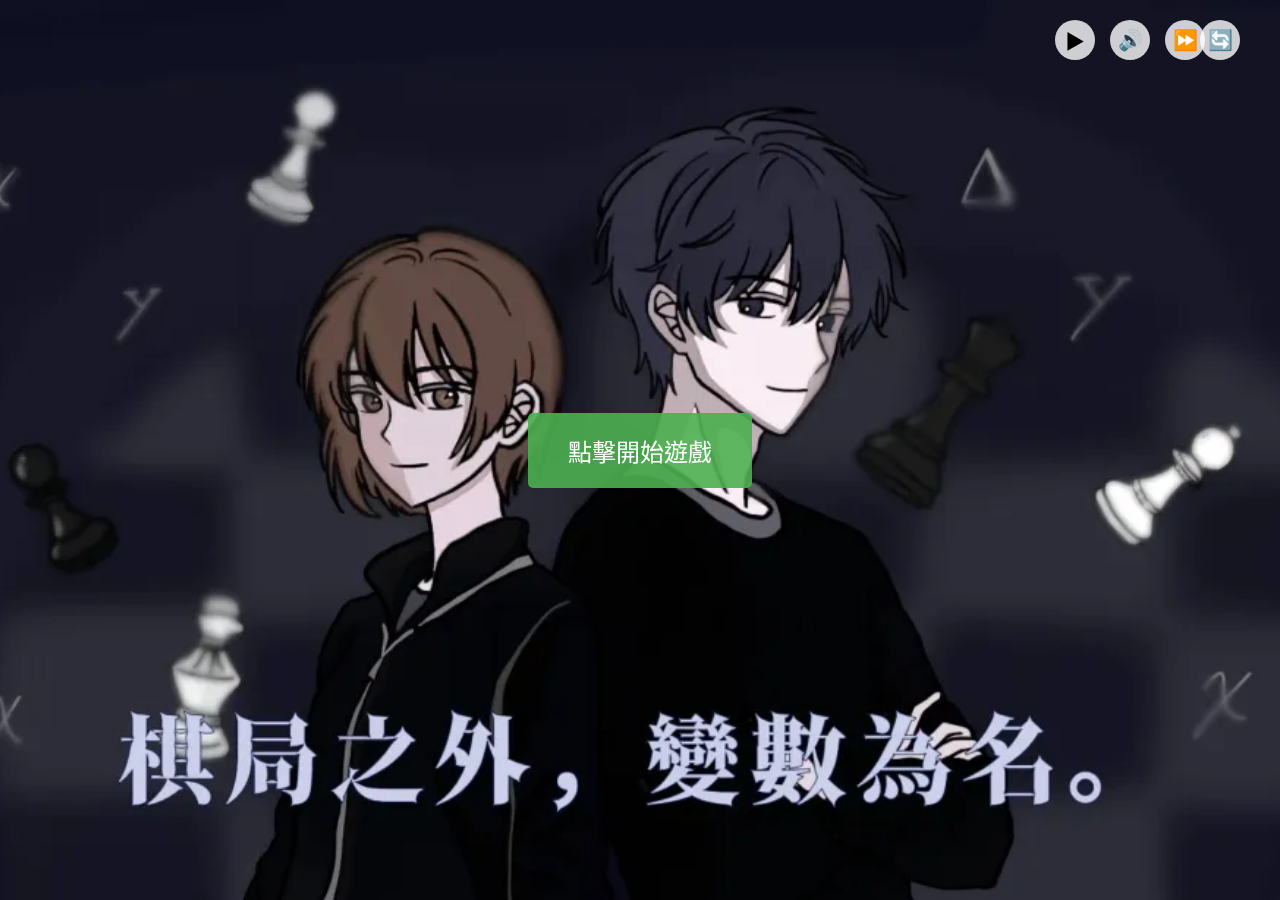
<file: chapter01.html>
<!DOCTYPE html>
<html lang="zh-TW">
<head>
    <meta charset="UTF-8">
    <meta name="viewport" content="width=device-width, initial-scale=1.0">
    <title>第一章 - 初遇</title>
    <link rel="stylesheet" href="common.css">
    <link rel="stylesheet" href="chapter01.css">
</head>
<body>
    <div class="game-container">
        <img class="background" src="教室背景.jpg" alt="教室背景">
        
        <!-- 角色立繪 -->
        <img class="character main-character" src="主角.png" alt="主角">
        <img class="character other-character" src="沈凌琛.png" alt="沈凌琛">
        
        <!-- 場景動畫 -->
        <video id="scene-video" class="scene-video" style="display: none;">
            <source src="" type="video/mp4">
        </video>

        <!-- 對話框 -->
        <div class="dialogue-box" style="display: none;">
            <div class="speaker-name"></div>
            <div id="dialogue-text"></div>
            <div class="next-button">▶</div>
        </div>
        
        <!-- 控制按鈕 -->
        <div class="control-buttons">
            <button type="button" class="control-button auto-play-control" onclick="gameSystem.dialogue.toggleAutoPlay()" title="自動播放">▶</button>
            <button type="button" class="control-button music-control" onclick="gameSystem.audio.toggleMute()" title="音樂開關">🔊</button>
            <button type="button" class="control-button fast-forward-control" onclick="gameSystem.dialogue.toggleFastForward()" title="快進模式">⏩</button>
            <button type="button" class="control-button reset-button" onclick="gameSystem.progress.resetProgress()" title="重置進度">🔄</button>
        </div>
        
        <!-- 進度條 -->
        <div class="progress-bar" style="display: none;">
            <div class="progress-fill"></div>
        </div>
    </div>

    <!-- 引入腳本 -->
    <script src="scripts/common.js"></script>
    <script>
        // 確保 gameSystem 已經初始化
        if (!window.gameSystem) {
            console.error('gameSystem 未正確初始化！');
        }
    </script>
    <script src="scenes.js"></script>
    <script>
        // 確保場景數據已經載入
        if (!window.gameScenes) {
            console.error('gameScenes 未正確載入！');
        }
    </script>
    <script src="chapter01.js"></script>
</body>
</html>
</file>
<file: common.css>
/* 基礎樣式設定 */
body {
    margin: 0;
    padding: 0;
    font-family: "標楷體", sans-serif;
    overflow: hidden;
    user-select: none;
    -webkit-user-select: none;
    -moz-user-select: none;
    -ms-user-select: none;
}

.game-container {
    width: 100vw;
    height: 100vh;
    position: relative;
}

.background {
    position: fixed;
    top: 0;
    left: 0;
    width: 100vw;
    height: 100vh;
    object-fit: cover;
    z-index: 1;
}

/* 對話框樣式 */
.dialogue-box {
    position: fixed;
    bottom: 2%;
    left: 50%;
    transform: translateX(-50%);
    width: 80%;
    min-height: 100px;
    background: rgba(0, 0, 0, 0.8);
    padding: 20px;
    border-radius: 10px;
    color: white;
    z-index: 1000;
    pointer-events: auto;
}

/* 說話者名稱樣式 */
.speaker-name {
    position: absolute;
    top: -30px;
    left: 0;
    padding: 8px 20px;
    border-radius: 5px;
    font-weight: bold;
    font-size: 1.2em;
    color: white;
    z-index: 1001;
    background: rgba(0, 0, 0, 0.9);
    opacity: 0;
    visibility: hidden;
    transform: translateY(10px);
    transition: all 0.3s ease;
}

.speaker-name.main,
.speaker-name.other,
.speaker-name.announcement,
.speaker-name.inner {
    opacity: 1;
    visibility: visible;
    transform: translateY(0);
}

.speaker-name.main {
    background: linear-gradient(to right, rgba(65, 105, 225, 0.95), rgba(65, 105, 225, 0.8));
    box-shadow: 0 0 15px rgba(65, 105, 225, 0.4);
}

.speaker-name.other {
    background: linear-gradient(to right, rgba(220, 20, 60, 0.95), rgba(220, 20, 60, 0.8));
    box-shadow: 0 0 15px rgba(220, 20, 60, 0.4);
}

.speaker-name.announcement {
    background: linear-gradient(to right, rgba(128, 128, 128, 0.95), rgba(128, 128, 128, 0.8));
    box-shadow: 0 0 15px rgba(128, 128, 128, 0.4);
}

.speaker-name.inner {
    background: linear-gradient(to right, rgba(147, 112, 219, 0.95), rgba(147, 112, 219, 0.8));
    box-shadow: 0 0 15px rgba(147, 112, 219, 0.4);
}

/* 對話文字樣式 */
#dialogue-text {
    margin: 0;
    min-height: 1.5em;
    line-height: 1.6;
    font-size: 1.1em;
    height: auto;
    display: block;
    position: relative;
    z-index: 1001;
}

/* 內心獨白樣式 */
.inner-thought {
    color: #DDA0DD;
    font-style: italic;
}

/* 文字淡入動畫 */
@keyframes fadeIn {
    from {
        opacity: 0;
    }
    to {
        opacity: 1;
    }
}

.char-animation {
    display: inline-block;
    animation: fadeIn 0.1s ease-in-out;
}

/* 角色立繪樣式 - 移除所有可能衝突的樣式 */
.character {
    position: fixed;
    pointer-events: none;
    z-index: 100;
}

/* 移除其他角色相關樣式 */

/* 選項按鈕樣式 */
.choice-button {
    width: 40px;
    height: 40px;
    border-radius: 50%;
    background: rgba(255, 255, 255, 0.9);
    border: 2px solid #333;
    cursor: pointer;
    transition: all 0.2s ease;
    display: flex;
    align-items: center;
    justify-content: center;
    margin: 5px;
}

.choice-button:hover {
    transform: scale(1.1);
    background: #fff;
}

/* 控制按鈕容器 */
.control-buttons {
    position: fixed;
    top: 20px;
    right: 20px;
    display: flex;
    gap: 15px;
    z-index: 2000;
}

/* 控制按鈕的基本樣式 */
.control-button {
    width: 40px;
    height: 40px;
    border: none;
    border-radius: 50%;
    background-color: rgba(255, 255, 255, 0.8);
    cursor: pointer;
    font-size: 20px;
    transition: all 0.3s ease;
    display: flex;
    align-items: center;
    justify-content: center;
}

.control-button:hover {
    background-color: rgba(255, 255, 255, 1);
    transform: scale(1.1);
}

/* 自動播放按鈕激活狀態 */
.auto-play-control.active {
    background-color: rgba(50, 205, 50, 0.8);  /* 綠色背景 */
    color: #fff;
}

/* 快進按鈕激活狀態 */
.fast-forward-control.active {
    background-color: rgba(255, 215, 0, 0.8);  /* 金色背景 */
    color: #fff;
}

/* 音樂控制按鈕靜音狀態 */
.music-control.muted {
    background-color: rgba(169, 169, 169, 0.8);  /* 灰色背景 */
}

/* 重置按鈕位置 */
.reset-button {
    right: 20px;
}

/* 按鈕提示樣式 */
[title] {
    position: relative;
}

[title]:hover::after {
    content: attr(title);
    position: absolute;
    bottom: -25px;
    left: 50%;
    transform: translateX(-50%);
    padding: 4px 8px;
    background: rgba(0, 0, 0, 0.8);
    color: white;
    font-size: 12px;
    border-radius: 4px;
    white-space: nowrap;
}

/* 下一頁按鈕 */
.next-button {
    position: absolute;
    right: 20px;
    bottom: 20px;
    width: 30px;
    height: 30px;
    background: rgba(255, 255, 255, 0.8);
    border-radius: 50%;
    display: flex;
    align-items: center;
    justify-content: center;
    cursor: pointer;
    transition: transform 0.2s ease;
}

.next-button:hover {
    transform: scale(1.1);
}

/* 進度條 */
.progress-bar {
    position: absolute;
    top: 10px;
    left: 50%;
    transform: translateX(-50%);
    width: 200px;
    height: 4px;
    background: rgba(255, 255, 255, 0.3);
    border-radius: 2px;
}

.progress-fill {
    height: 100%;
    background: rgba(255, 255, 255, 0.8);
    border-radius: 2px;
    transition: width 0.3s ease;
    width: 0%;
}

/* 場景動畫 */
.scene-video {
    position: absolute;
    top: 0;
    left: 0;
    width: 100%;
    height: 100%;
    object-fit: cover;
    z-index: 10;
}
</file>
<file: chapter01.css>
/* 第一章特定的角色位置設定 */
/* 基礎角色樣式 */
.character {
    position: fixed;  /* 改用 fixed 定位確保位置固定 */
    bottom: 0;  /* 簡化定位 */
    height: 80vh;  /* 使用 vh 單位 */
    opacity: 0;
    pointer-events: none;
    transition: opacity 0.3s ease-in-out;
    will-change: opacity;  /* 優化透明度變化 */
}

/* 角色位置設定 */
.main-character {
    left: 10%;
    height: 85vh;
}

/* 沈凌琛特別設定 */
.other-character {
    left: 45%;
    height: 85vh;
}

/* 顯示狀態 */
.character.visible {
    opacity: 1;
}

/* 退場效果 - 只改變透明度 */
.character.exit {
    opacity: 0;
}
</file>
